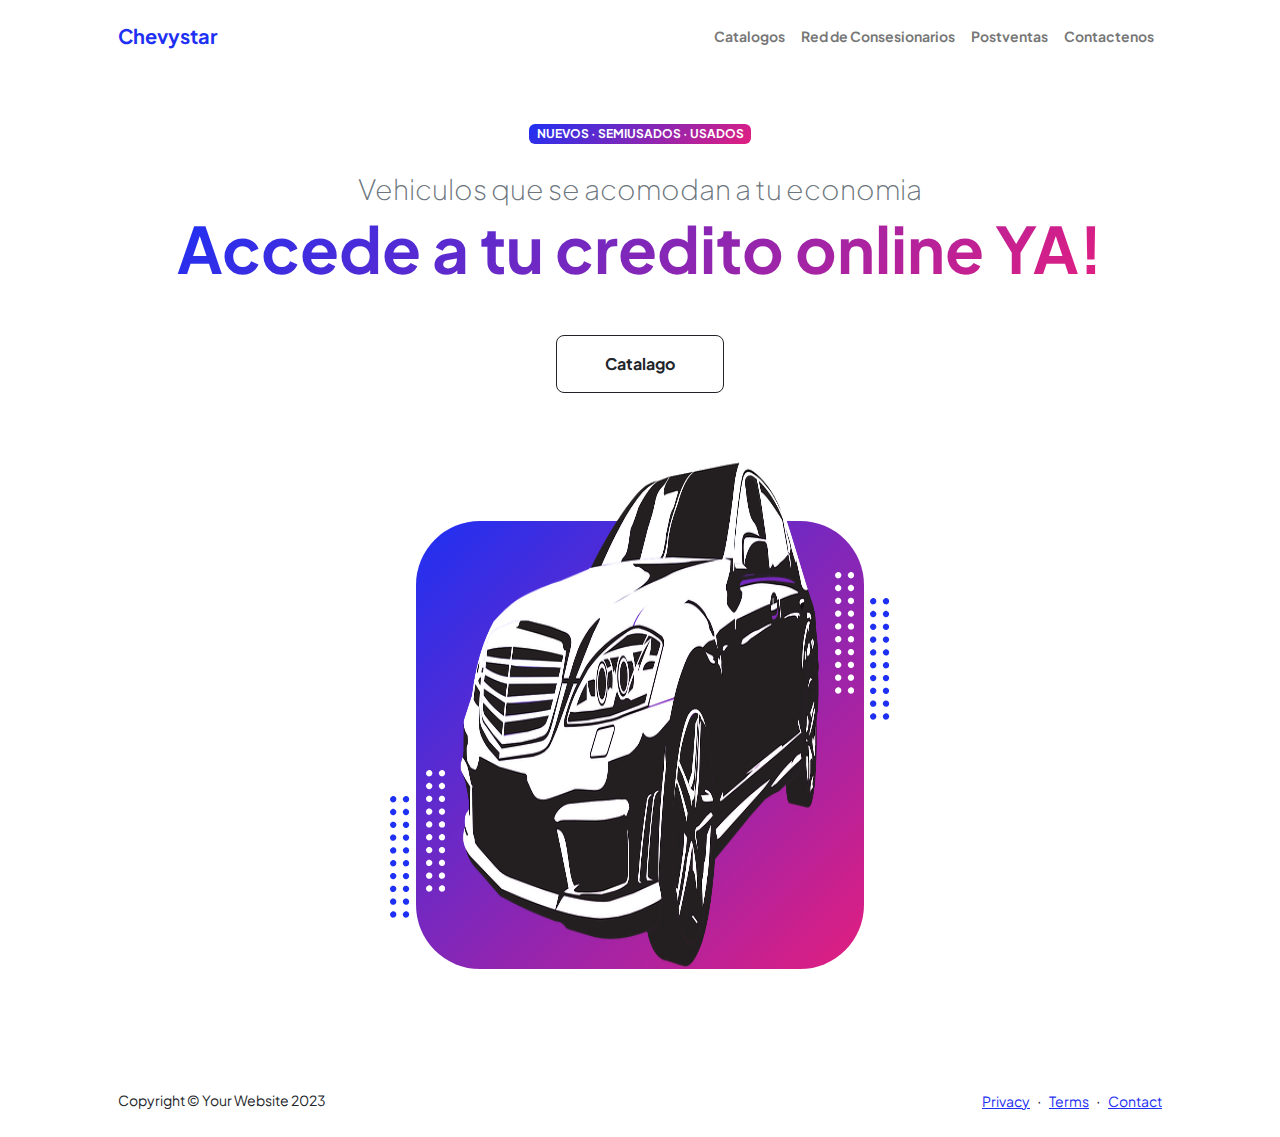
<file: index.html>
<!DOCTYPE html>
<html lang="en">
    <head>
        <meta charset="utf-8" />
        <meta name="viewport" content="width=device-width, initial-scale=1, shrink-to-fit=no" />
        <meta name="description" content="" />
        <meta name="author" content="" />
        <title>Personal - Start Bootstrap Theme</title>
        <!-- Favicon-->
        <link rel="icon" type="image/x-icon" href="assets/favicon.ico" />
        <!-- Custom Google font-->
        <link rel="preconnect" href="https://fonts.googleapis.com" />
        <link rel="preconnect" href="https://fonts.gstatic.com" crossorigin />
        <link href="https://fonts.googleapis.com/css2?family=Plus+Jakarta+Sans:wght@100;200;300;400;500;600;700;800;900&amp;display=swap" rel="stylesheet" />
        <!-- Bootstrap icons-->
        <link href="https://cdn.jsdelivr.net/npm/bootstrap-icons@1.8.1/font/bootstrap-icons.css" rel="stylesheet" />
        <!-- Core theme CSS (includes Bootstrap)-->
        <link href="css/styles.css" rel="stylesheet" />
        
    </head>
    <body class="d-flex flex-column h-100">
        <main class="flex-shrink-0">
            <!-- Navigation-->
            <nav class="navbar navbar-expand-lg navbar-light bg-white py-3">
                <div class="container px-5">
                    <a class="navbar-brand" href="index.html"><span class="fw-bolder text-primary">Chevystar</span></a>
                    <button class="navbar-toggler" type="button" data-bs-toggle="collapse" data-bs-target="#navbarSupportedContent" aria-controls="navbarSupportedContent" aria-expanded="false" aria-label="Toggle navigation"><span class="navbar-toggler-icon"></span></button>
                    <div class="collapse navbar-collapse" id="navbarSupportedContent">
                        <ul class="navbar-nav ms-auto mb-2 mb-lg-0 small fw-bolder">
                            <li class="nav-item"><a class="nav-link" href="index.html">Catalogos</a></li>
                            <li class="nav-item"><a class="nav-link" href="resume.html">Red de Consesionarios</a></li>
                            <li class="nav-item"><a class="nav-link" href="projects.html">Postventas</a></li>
                            <li class="nav-item"><a class="nav-link" href="contact.html">Contactenos</a></li>
                        </ul>
                    </div>
                </div>
            </nav>
            <!-- Header-->
            <header class="py-5">
                <div class="container px-5 pb-5">
                    <div class="row gx-5 align-items-center">
                        <div class="col-xxl-5">
                            <!-- Header text content-->
                            <div class="text-center text-xxl-start">
                                <div class="badge bg-gradient-primary-to-secondary text-white mb-4"><div class="text-uppercase">Nuevos &middot; Semiusados &middot; Usados</div></div>
                                <div class="fs-3 fw-light text-muted">Vehiculos que se acomodan a tu economia</div>
                                <h1 class="display-3 fw-bolder mb-5"><span class="text-gradient d-inline">Accede a tu credito online YA!</span></h1>
                                <div class="d-grid gap-3 d-sm-flex justify-content-sm-center justify-content-xxl-start mb-3">
                                    <a class="btn btn-outline-dark btn-lg px-5 py-3 fs-6 fw-bolder" href="projects.html">Catalago</a>
                                </div>
                            </div>
                        </div>
                        <div class="col-xxl-7">
                            <!-- Header profile picture-->
                            <div class="d-flex justify-content-center mt-5 mt-xxl-0">
                                <div class="profile bg-gradient-primary-to-secondary">
                                    <!-- TIP: For best results, use a photo with a transparent background like the demo example below-->
                                    <!-- Watch a tutorial on how to do this on YouTube (link)-->
                                    <img class="profile-img" src="assets/vehiculos.png" alt="..." />
                                    <div class="dots-1">
                                        <!-- SVG Dots-->
                                        <svg version="1.1" xmlns="http://www.w3.org/2000/svg" xmlns:xlink="http://www.w3.org/1999/xlink" x="0px" y="0px" viewBox="0 0 191.6 1215.4" style="enable-background: new 0 0 191.6 1215.4" xml:space="preserve">
                                            <g transform="translate(0.000000,1280.000000) scale(0.100000,-0.100000)">
                                                <path d="M227.7,12788.6c-105-35-200-141-222-248c-43-206,163-412,369-369c155,32,275,190,260,339c-11,105-90,213-190,262        C383.7,12801.6,289.7,12808.6,227.7,12788.6z"></path>
                                                <path d="M1507.7,12788.6c-151-50-253-216-222-362c25-119,136-230,254-255c194-41,395,142,375,339c-11,105-90,213-190,262        C1663.7,12801.6,1569.7,12808.6,1507.7,12788.6z"></path>
                                                <path d="M227.7,11508.6c-105-35-200-141-222-248c-43-206,163-412,369-369c155,32,275,190,260,339c-11,105-90,213-190,262        C383.7,11521.6,289.7,11528.6,227.7,11508.6z"></path>
                                                <path d="M1507.7,11508.6c-151-50-253-216-222-362c25-119,136-230,254-255c194-41,395,142,375,339c-11,105-90,213-190,262        C1663.7,11521.6,1569.7,11528.6,1507.7,11508.6z"></path>
                                                <path d="M227.7,10228.6c-105-35-200-141-222-248c-43-206,163-412,369-369c155,32,275,190,260,339c-11,105-90,213-190,262        C383.7,10241.6,289.7,10248.6,227.7,10228.6z"></path>
                                                <path d="M1507.7,10228.6c-105-35-200-141-222-248c-43-206,163-412,369-369c155,32,275,190,260,339c-11,105-90,213-190,262        C1663.7,10241.6,1569.7,10248.6,1507.7,10228.6z"></path>
                                                <path d="M227.7,8948.6c-105-35-200-141-222-248c-43-206,163-412,369-369c155,32,275,190,260,339c-11,105-90,213-190,262        C383.7,8961.6,289.7,8968.6,227.7,8948.6z"></path>
                                                <path d="M1507.7,8948.6c-105-35-200-141-222-248c-43-206,163-412,369-369c155,32,275,190,260,339c-11,105-90,213-190,262        C1663.7,8961.6,1569.7,8968.6,1507.7,8948.6z"></path>
                                                <path d="M227.7,7668.6c-105-35-200-141-222-248c-43-206,163-412,369-369c155,32,275,190,260,339c-11,105-90,213-190,262        C383.7,7681.6,289.7,7688.6,227.7,7668.6z"></path>
                                                <path d="M1507.7,7668.6c-105-35-200-141-222-248c-43-206,163-412,369-369c155,32,275,190,260,339c-11,105-90,213-190,262        C1663.7,7681.6,1569.7,7688.6,1507.7,7668.6z"></path>
                                                <path d="M227.7,6388.6c-105-35-200-141-222-248c-43-206,163-412,369-369c155,32,275,190,260,339c-11,105-90,213-190,262        C383.7,6401.6,289.7,6408.6,227.7,6388.6z"></path>
                                                <path d="M1507.7,6388.6c-105-35-200-141-222-248c-43-206,163-412,369-369c155,32,275,190,260,339c-11,105-90,213-190,262        C1663.7,6401.6,1569.7,6408.6,1507.7,6388.6z"></path>
                                                <path d="M227.7,5108.6c-105-35-200-141-222-248c-43-206,163-412,369-369c155,32,275,190,260,339c-11,105-90,213-190,262        C383.7,5121.6,289.7,5128.6,227.7,5108.6z"></path>
                                                <path d="M1507.7,5108.6c-105-35-200-141-222-248c-43-206,163-412,369-369c155,32,275,190,260,339c-11,105-90,213-190,262        C1663.7,5121.6,1569.7,5128.6,1507.7,5108.6z"></path>
                                                <path d="M227.7,3828.6c-105-35-200-141-222-248c-43-206,163-412,369-369c155,32,275,190,260,339c-11,105-90,213-190,262        C383.7,3841.6,289.7,3848.6,227.7,3828.6z"></path>
                                                <path d="M1507.7,3828.6c-105-35-200-141-222-248c-43-206,163-412,369-369c155,32,275,190,260,339c-11,105-90,213-190,262        C1663.7,3841.6,1569.7,3848.6,1507.7,3828.6z"></path>
                                                <path d="M227.7,2548.6c-105-35-200-141-222-248c-43-206,163-412,369-369c155,32,275,190,260,339c-11,105-90,213-190,262        C383.7,2561.6,289.7,2568.6,227.7,2548.6z"></path>
                                                <path d="M1507.7,2548.6c-105-35-200-141-222-248c-43-206,163-412,369-369c155,32,275,190,260,339c-11,105-90,213-190,262        C1663.7,2561.6,1569.7,2568.6,1507.7,2548.6z"></path>
                                                <path d="M227.7,1268.6c-105-35-200-141-222-248c-43-206,163-412,369-369c155,32,275,190,260,339c-11,105-90,213-190,262        C383.7,1281.6,289.7,1288.6,227.7,1268.6z"></path>
                                                <path d="M1507.7,1268.6c-105-35-200-141-222-248c-43-206,163-412,369-369c155,32,275,190,260,339c-11,105-90,213-190,262        C1663.7,1281.6,1569.7,1288.6,1507.7,1268.6z"></path>
                                            </g>
                                        </svg>
                                        <!-- END of SVG dots-->
                                    </div>
                                    <div class="dots-2">
                                        <!-- SVG Dots-->
                                        <svg version="1.1" xmlns="http://www.w3.org/2000/svg" xmlns:xlink="http://www.w3.org/1999/xlink" x="0px" y="0px" viewBox="0 0 191.6 1215.4" style="enable-background: new 0 0 191.6 1215.4" xml:space="preserve">
                                            <g transform="translate(0.000000,1280.000000) scale(0.100000,-0.100000)">
                                                <path d="M227.7,12788.6c-105-35-200-141-222-248c-43-206,163-412,369-369c155,32,275,190,260,339c-11,105-90,213-190,262        C383.7,12801.6,289.7,12808.6,227.7,12788.6z"></path>
                                                <path d="M1507.7,12788.6c-151-50-253-216-222-362c25-119,136-230,254-255c194-41,395,142,375,339c-11,105-90,213-190,262        C1663.7,12801.6,1569.7,12808.6,1507.7,12788.6z"></path>
                                                <path d="M227.7,11508.6c-105-35-200-141-222-248c-43-206,163-412,369-369c155,32,275,190,260,339c-11,105-90,213-190,262        C383.7,11521.6,289.7,11528.6,227.7,11508.6z"></path>
                                                <path d="M1507.7,11508.6c-151-50-253-216-222-362c25-119,136-230,254-255c194-41,395,142,375,339c-11,105-90,213-190,262        C1663.7,11521.6,1569.7,11528.6,1507.7,11508.6z"></path>
                                                <path d="M227.7,10228.6c-105-35-200-141-222-248c-43-206,163-412,369-369c155,32,275,190,260,339c-11,105-90,213-190,262        C383.7,10241.6,289.7,10248.6,227.7,10228.6z"></path>
                                                <path d="M1507.7,10228.6c-105-35-200-141-222-248c-43-206,163-412,369-369c155,32,275,190,260,339c-11,105-90,213-190,262        C1663.7,10241.6,1569.7,10248.6,1507.7,10228.6z"></path>
                                                <path d="M227.7,8948.6c-105-35-200-141-222-248c-43-206,163-412,369-369c155,32,275,190,260,339c-11,105-90,213-190,262        C383.7,8961.6,289.7,8968.6,227.7,8948.6z"></path>
                                                <path d="M1507.7,8948.6c-105-35-200-141-222-248c-43-206,163-412,369-369c155,32,275,190,260,339c-11,105-90,213-190,262        C1663.7,8961.6,1569.7,8968.6,1507.7,8948.6z"></path>
                                                <path d="M227.7,7668.6c-105-35-200-141-222-248c-43-206,163-412,369-369c155,32,275,190,260,339c-11,105-90,213-190,262        C383.7,7681.6,289.7,7688.6,227.7,7668.6z"></path>
                                                <path d="M1507.7,7668.6c-105-35-200-141-222-248c-43-206,163-412,369-369c155,32,275,190,260,339c-11,105-90,213-190,262        C1663.7,7681.6,1569.7,7688.6,1507.7,7668.6z"></path>
                                                <path d="M227.7,6388.6c-105-35-200-141-222-248c-43-206,163-412,369-369c155,32,275,190,260,339c-11,105-90,213-190,262        C383.7,6401.6,289.7,6408.6,227.7,6388.6z"></path>
                                                <path d="M1507.7,6388.6c-105-35-200-141-222-248c-43-206,163-412,369-369c155,32,275,190,260,339c-11,105-90,213-190,262        C1663.7,6401.6,1569.7,6408.6,1507.7,6388.6z"></path>
                                                <path d="M227.7,5108.6c-105-35-200-141-222-248c-43-206,163-412,369-369c155,32,275,190,260,339c-11,105-90,213-190,262        C383.7,5121.6,289.7,5128.6,227.7,5108.6z"></path>
                                                <path d="M1507.7,5108.6c-105-35-200-141-222-248c-43-206,163-412,369-369c155,32,275,190,260,339c-11,105-90,213-190,262        C1663.7,5121.6,1569.7,5128.6,1507.7,5108.6z"></path>
                                                <path d="M227.7,3828.6c-105-35-200-141-222-248c-43-206,163-412,369-369c155,32,275,190,260,339c-11,105-90,213-190,262        C383.7,3841.6,289.7,3848.6,227.7,3828.6z"></path>
                                                <path d="M1507.7,3828.6c-105-35-200-141-222-248c-43-206,163-412,369-369c155,32,275,190,260,339c-11,105-90,213-190,262        C1663.7,3841.6,1569.7,3848.6,1507.7,3828.6z"></path>
                                                <path d="M227.7,2548.6c-105-35-200-141-222-248c-43-206,163-412,369-369c155,32,275,190,260,339c-11,105-90,213-190,262        C383.7,2561.6,289.7,2568.6,227.7,2548.6z"></path>
                                                <path d="M1507.7,2548.6c-105-35-200-141-222-248c-43-206,163-412,369-369c155,32,275,190,260,339c-11,105-90,213-190,262        C1663.7,2561.6,1569.7,2568.6,1507.7,2548.6z"></path>
                                                <path d="M227.7,1268.6c-105-35-200-141-222-248c-43-206,163-412,369-369c155,32,275,190,260,339c-11,105-90,213-190,262        C383.7,1281.6,289.7,1288.6,227.7,1268.6z"></path>
                                                <path d="M1507.7,1268.6c-105-35-200-141-222-248c-43-206,163-412,369-369c155,32,275,190,260,339c-11,105-90,213-190,262        C1663.7,1281.6,1569.7,1288.6,1507.7,1268.6z"></path>
                                            </g>
                                        </svg>
                                        <!-- END of SVG dots-->
                                    </div>
                                    <div class="dots-3">
                                        <!-- SVG Dots-->
                                        <svg version="1.1" xmlns="http://www.w3.org/2000/svg" xmlns:xlink="http://www.w3.org/1999/xlink" x="0px" y="0px" viewBox="0 0 191.6 1215.4" style="enable-background: new 0 0 191.6 1215.4" xml:space="preserve">
                                            <g transform="translate(0.000000,1280.000000) scale(0.100000,-0.100000)">
                                                <path d="M227.7,12788.6c-105-35-200-141-222-248c-43-206,163-412,369-369c155,32,275,190,260,339c-11,105-90,213-190,262        C383.7,12801.6,289.7,12808.6,227.7,12788.6z"></path>
                                                <path d="M1507.7,12788.6c-151-50-253-216-222-362c25-119,136-230,254-255c194-41,395,142,375,339c-11,105-90,213-190,262        C1663.7,12801.6,1569.7,12808.6,1507.7,12788.6z"></path>
                                                <path d="M227.7,11508.6c-105-35-200-141-222-248c-43-206,163-412,369-369c155,32,275,190,260,339c-11,105-90,213-190,262        C383.7,11521.6,289.7,11528.6,227.7,11508.6z"></path>
                                                <path d="M1507.7,11508.6c-151-50-253-216-222-362c25-119,136-230,254-255c194-41,395,142,375,339c-11,105-90,213-190,262        C1663.7,11521.6,1569.7,11528.6,1507.7,11508.6z"></path>
                                                <path d="M227.7,10228.6c-105-35-200-141-222-248c-43-206,163-412,369-369c155,32,275,190,260,339c-11,105-90,213-190,262        C383.7,10241.6,289.7,10248.6,227.7,10228.6z"></path>
                                                <path d="M1507.7,10228.6c-105-35-200-141-222-248c-43-206,163-412,369-369c155,32,275,190,260,339c-11,105-90,213-190,262        C1663.7,10241.6,1569.7,10248.6,1507.7,10228.6z"></path>
                                                <path d="M227.7,8948.6c-105-35-200-141-222-248c-43-206,163-412,369-369c155,32,275,190,260,339c-11,105-90,213-190,262        C383.7,8961.6,289.7,8968.6,227.7,8948.6z"></path>
                                                <path d="M1507.7,8948.6c-105-35-200-141-222-248c-43-206,163-412,369-369c155,32,275,190,260,339c-11,105-90,213-190,262        C1663.7,8961.6,1569.7,8968.6,1507.7,8948.6z"></path>
                                                <path d="M227.7,7668.6c-105-35-200-141-222-248c-43-206,163-412,369-369c155,32,275,190,260,339c-11,105-90,213-190,262        C383.7,7681.6,289.7,7688.6,227.7,7668.6z"></path>
                                                <path d="M1507.7,7668.6c-105-35-200-141-222-248c-43-206,163-412,369-369c155,32,275,190,260,339c-11,105-90,213-190,262        C1663.7,7681.6,1569.7,7688.6,1507.7,7668.6z"></path>
                                                <path d="M227.7,6388.6c-105-35-200-141-222-248c-43-206,163-412,369-369c155,32,275,190,260,339c-11,105-90,213-190,262        C383.7,6401.6,289.7,6408.6,227.7,6388.6z"></path>
                                                <path d="M1507.7,6388.6c-105-35-200-141-222-248c-43-206,163-412,369-369c155,32,275,190,260,339c-11,105-90,213-190,262        C1663.7,6401.6,1569.7,6408.6,1507.7,6388.6z"></path>
                                                <path d="M227.7,5108.6c-105-35-200-141-222-248c-43-206,163-412,369-369c155,32,275,190,260,339c-11,105-90,213-190,262        C383.7,5121.6,289.7,5128.6,227.7,5108.6z"></path>
                                                <path d="M1507.7,5108.6c-105-35-200-141-222-248c-43-206,163-412,369-369c155,32,275,190,260,339c-11,105-90,213-190,262        C1663.7,5121.6,1569.7,5128.6,1507.7,5108.6z"></path>
                                                <path d="M227.7,3828.6c-105-35-200-141-222-248c-43-206,163-412,369-369c155,32,275,190,260,339c-11,105-90,213-190,262        C383.7,3841.6,289.7,3848.6,227.7,3828.6z"></path>
                                                <path d="M1507.7,3828.6c-105-35-200-141-222-248c-43-206,163-412,369-369c155,32,275,190,260,339c-11,105-90,213-190,262        C1663.7,3841.6,1569.7,3848.6,1507.7,3828.6z"></path>
                                                <path d="M227.7,2548.6c-105-35-200-141-222-248c-43-206,163-412,369-369c155,32,275,190,260,339c-11,105-90,213-190,262        C383.7,2561.6,289.7,2568.6,227.7,2548.6z"></path>
                                                <path d="M1507.7,2548.6c-105-35-200-141-222-248c-43-206,163-412,369-369c155,32,275,190,260,339c-11,105-90,213-190,262        C1663.7,2561.6,1569.7,2568.6,1507.7,2548.6z"></path>
                                                <path d="M227.7,1268.6c-105-35-200-141-222-248c-43-206,163-412,369-369c155,32,275,190,260,339c-11,105-90,213-190,262        C383.7,1281.6,289.7,1288.6,227.7,1268.6z"></path>
                                                <path d="M1507.7,1268.6c-105-35-200-141-222-248c-43-206,163-412,369-369c155,32,275,190,260,339c-11,105-90,213-190,262        C1663.7,1281.6,1569.7,1288.6,1507.7,1268.6z"></path>
                                            </g>
                                        </svg>
                                        <!-- END of SVG dots-->
                                    </div>
                                    <div class="dots-4">
                                        <!-- SVG Dots-->
                                        <svg version="1.1" xmlns="http://www.w3.org/2000/svg" xmlns:xlink="http://www.w3.org/1999/xlink" x="0px" y="0px" viewBox="0 0 191.6 1215.4" style="enable-background: new 0 0 191.6 1215.4" xml:space="preserve">
                                            <g transform="translate(0.000000,1280.000000) scale(0.100000,-0.100000)">
                                                <path d="M227.7,12788.6c-105-35-200-141-222-248c-43-206,163-412,369-369c155,32,275,190,260,339c-11,105-90,213-190,262        C383.7,12801.6,289.7,12808.6,227.7,12788.6z"></path>
                                                <path d="M1507.7,12788.6c-151-50-253-216-222-362c25-119,136-230,254-255c194-41,395,142,375,339c-11,105-90,213-190,262        C1663.7,12801.6,1569.7,12808.6,1507.7,12788.6z"></path>
                                                <path d="M227.7,11508.6c-105-35-200-141-222-248c-43-206,163-412,369-369c155,32,275,190,260,339c-11,105-90,213-190,262        C383.7,11521.6,289.7,11528.6,227.7,11508.6z"></path>
                                                <path d="M1507.7,11508.6c-151-50-253-216-222-362c25-119,136-230,254-255c194-41,395,142,375,339c-11,105-90,213-190,262        C1663.7,11521.6,1569.7,11528.6,1507.7,11508.6z"></path>
                                                <path d="M227.7,10228.6c-105-35-200-141-222-248c-43-206,163-412,369-369c155,32,275,190,260,339c-11,105-90,213-190,262        C383.7,10241.6,289.7,10248.6,227.7,10228.6z"></path>
                                                <path d="M1507.7,10228.6c-105-35-200-141-222-248c-43-206,163-412,369-369c155,32,275,190,260,339c-11,105-90,213-190,262        C1663.7,10241.6,1569.7,10248.6,1507.7,10228.6z"></path>
                                                <path d="M227.7,8948.6c-105-35-200-141-222-248c-43-206,163-412,369-369c155,32,275,190,260,339c-11,105-90,213-190,262        C383.7,8961.6,289.7,8968.6,227.7,8948.6z"></path>
                                                <path d="M1507.7,8948.6c-105-35-200-141-222-248c-43-206,163-412,369-369c155,32,275,190,260,339c-11,105-90,213-190,262        C1663.7,8961.6,1569.7,8968.6,1507.7,8948.6z"></path>
                                                <path d="M227.7,7668.6c-105-35-200-141-222-248c-43-206,163-412,369-369c155,32,275,190,260,339c-11,105-90,213-190,262        C383.7,7681.6,289.7,7688.6,227.7,7668.6z"></path>
                                                <path d="M1507.7,7668.6c-105-35-200-141-222-248c-43-206,163-412,369-369c155,32,275,190,260,339c-11,105-90,213-190,262        C1663.7,7681.6,1569.7,7688.6,1507.7,7668.6z"></path>
                                                <path d="M227.7,6388.6c-105-35-200-141-222-248c-43-206,163-412,369-369c155,32,275,190,260,339c-11,105-90,213-190,262        C383.7,6401.6,289.7,6408.6,227.7,6388.6z"></path>
                                                <path d="M1507.7,6388.6c-105-35-200-141-222-248c-43-206,163-412,369-369c155,32,275,190,260,339c-11,105-90,213-190,262        C1663.7,6401.6,1569.7,6408.6,1507.7,6388.6z"></path>
                                                <path d="M227.7,5108.6c-105-35-200-141-222-248c-43-206,163-412,369-369c155,32,275,190,260,339c-11,105-90,213-190,262        C383.7,5121.6,289.7,5128.6,227.7,5108.6z"></path>
                                                <path d="M1507.7,5108.6c-105-35-200-141-222-248c-43-206,163-412,369-369c155,32,275,190,260,339c-11,105-90,213-190,262        C1663.7,5121.6,1569.7,5128.6,1507.7,5108.6z"></path>
                                                <path d="M227.7,3828.6c-105-35-200-141-222-248c-43-206,163-412,369-369c155,32,275,190,260,339c-11,105-90,213-190,262        C383.7,3841.6,289.7,3848.6,227.7,3828.6z"></path>
                                                <path d="M1507.7,3828.6c-105-35-200-141-222-248c-43-206,163-412,369-369c155,32,275,190,260,339c-11,105-90,213-190,262        C1663.7,3841.6,1569.7,3848.6,1507.7,3828.6z"></path>
                                                <path d="M227.7,2548.6c-105-35-200-141-222-248c-43-206,163-412,369-369c155,32,275,190,260,339c-11,105-90,213-190,262        C383.7,2561.6,289.7,2568.6,227.7,2548.6z"></path>
                                                <path d="M1507.7,2548.6c-105-35-200-141-222-248c-43-206,163-412,369-369c155,32,275,190,260,339c-11,105-90,213-190,262        C1663.7,2561.6,1569.7,2568.6,1507.7,2548.6z"></path>
                                                <path d="M227.7,1268.6c-105-35-200-141-222-248c-43-206,163-412,369-369c155,32,275,190,260,339c-11,105-90,213-190,262        C383.7,1281.6,289.7,1288.6,227.7,1268.6z"></path>
                                                <path d="M1507.7,1268.6c-105-35-200-141-222-248c-43-206,163-412,369-369c155,32,275,190,260,339c-11,105-90,213-190,262        C1663.7,1281.6,1569.7,1288.6,1507.7,1268.6z"></path>
                                            </g>
                                        </svg>
                                        <!-- END of SVG dots-->
                                    </div>
                                </div>
                            </div>
                        </div>
                    </div>
                </div>
            </header>
           
        </main>
        <!-- Footer-->
        <footer class="bg-white py-4 mt-auto">
            <div class="container px-5">
                <div class="row align-items-center justify-content-between flex-column flex-sm-row">
                    <div class="col-auto"><div class="small m-0">Copyright &copy; Your Website 2023</div></div>
                    <div class="col-auto">
                        <a class="small" href="#!">Privacy</a>
                        <span class="mx-1">&middot;</span>
                        <a class="small" href="#!">Terms</a>
                        <span class="mx-1">&middot;</span>
                        <a class="small" href="#!">Contact</a>
                    </div>
                </div>
            </div>
        </footer>
        <!-- Bootstrap core JS-->
        <script src="https://cdn.jsdelivr.net/npm/bootstrap@5.2.3/dist/js/bootstrap.bundle.min.js"></script>
        <!-- Core theme JS-->
        <script src="js/scripts.js"></script>
    </body>
</html>
</file>
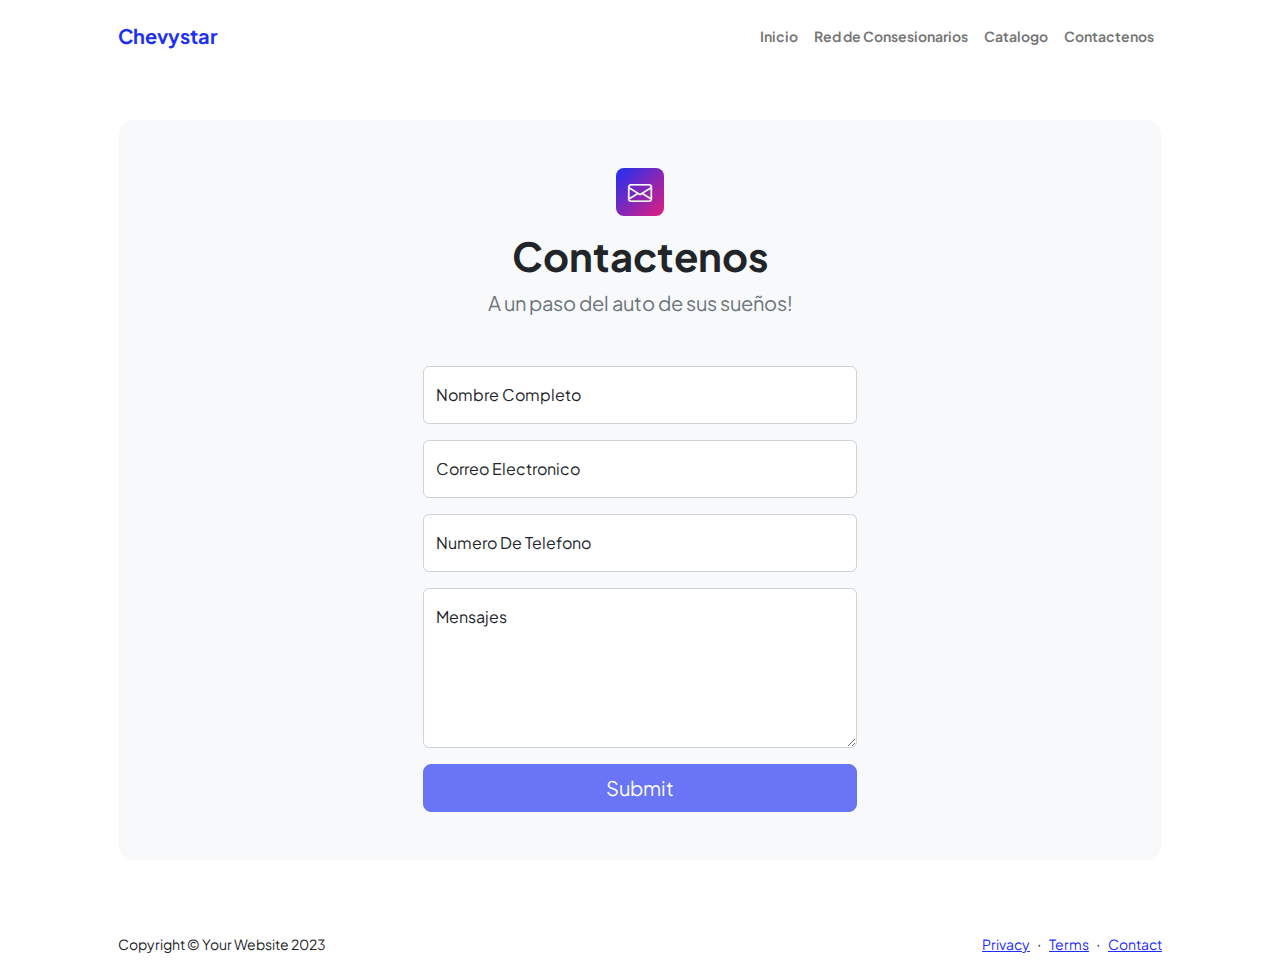
<file: contact.html>
<!DOCTYPE html>
<html lang="en">
    <head>
        <meta charset="utf-8" />
        <meta name="viewport" content="width=device-width, initial-scale=1, shrink-to-fit=no" />
        <meta name="description" content />
        <meta name="author" content />
        <title>Modern Business - Start Bootstrap Template</title>
        <!-- Favicon-->
        <link rel="icon" type="image/x-icon" href="assets/favicon.ico" />
        <!-- Custom Google font-->
        <link rel="preconnect" href="https://fonts.googleapis.com" />
        <link rel="preconnect" href="https://fonts.gstatic.com" crossorigin />
        <link href="https://fonts.googleapis.com/css2?family=Plus+Jakarta+Sans:wght@100;200;300;400;500;600;700;800;900&amp;display=swap" rel="stylesheet" />
        <!-- Bootstrap icons-->
        <link href="https://cdn.jsdelivr.net/npm/bootstrap-icons@1.8.1/font/bootstrap-icons.css" rel="stylesheet" />
        <!-- Core theme CSS (includes Bootstrap)-->
        <link href="css/styles.css" rel="stylesheet" />
    </head>
    <body class="d-flex flex-column">
        <main class="flex-shrink-0">
            <!-- Navigation-->
            <nav class="navbar navbar-expand-lg navbar-light bg-white py-3">
                <div class="container px-5">
                    <a class="navbar-brand" href="index.html"><span class="fw-bolder text-primary">Chevystar</span></a>
                    <button class="navbar-toggler" type="button" data-bs-toggle="collapse" data-bs-target="#navbarSupportedContent" aria-controls="navbarSupportedContent" aria-expanded="false" aria-label="Toggle navigation"><span class="navbar-toggler-icon"></span></button>
                    <div class="collapse navbar-collapse" id="navbarSupportedContent">
                        <ul class="navbar-nav ms-auto mb-2 mb-lg-0 small fw-bolder">
                            <li class="nav-item"><a class="nav-link" href="index.html">Inicio</a></li>
                            <li class="nav-item"><a class="nav-link" href="resume.html">Red de Consesionarios</a></li>
                            <li class="nav-item"><a class="nav-link" href="projects.html">Catalogo</a></li>
                            <li class="nav-item"><a class="nav-link" href="contact.html">Contactenos</a></li>
                        </ul>
                    </div>
                </div>
            </nav>
            <!-- Page content-->
            <section class="py-5">
                <div class="container px-5">
                    <!-- Contact form-->
                    <div class="bg-light rounded-4 py-5 px-4 px-md-5">
                        <div class="text-center mb-5">
                            <div class="feature bg-primary bg-gradient-primary-to-secondary text-white rounded-3 mb-3"><i class="bi bi-envelope"></i></div>
                            <h1 class="fw-bolder">Contactenos</h1>
                            <p class="lead fw-normal text-muted mb-0">A un paso del auto de sus sueños!</p>
                        </div>
                        <div class="row gx-5 justify-content-center">
                            <div class="col-lg-8 col-xl-6">
                                <!-- * * * * * * * * * * * * * * *-->
                                <!-- * * SB Forms Contact Form * *-->
                                <!-- * * * * * * * * * * * * * * *-->
                                <!-- This form is pre-integrated with SB Forms.-->
                                <!-- To make this form functional, sign up at-->
                                <!-- https://startbootstrap.com/solution/contact-forms-->
                                <!-- to get an API token!-->
                                <form id="contactForm" data-sb-form-api-token="API_TOKEN">
                                    <!-- Name input-->
                                    <div class="form-floating mb-3">
                                        <input class="form-control" id="name" type="text" placeholder="Enter your name..." data-sb-validations="required" />
                                        <label for="name">Nombre Completo</label>
                                        <div class="invalid-feedback" data-sb-feedback="name:required">A name is required.</div>
                                    </div>
                                    <!-- Email address input-->
                                    <div class="form-floating mb-3">
                                        <input class="form-control" id="email" type="email" placeholder="name@example.com" data-sb-validations="required,email" />
                                        <label for="email">Correo Electronico</label>
                                        <div class="invalid-feedback" data-sb-feedback="email:required">An email is required.</div>
                                        <div class="invalid-feedback" data-sb-feedback="email:email">Email is not valid.</div>
                                    </div>
                                    <!-- Phone number input-->
                                    <div class="form-floating mb-3">
                                        <input class="form-control" id="phone" type="tel" placeholder="(123) 456-7890" data-sb-validations="required" />
                                        <label for="phone">Numero De Telefono</label>
                                        <div class="invalid-feedback" data-sb-feedback="phone:required">A phone number is required.</div>
                                    </div>
                                    <!-- Message input-->
                                    <div class="form-floating mb-3">
                                        <textarea class="form-control" id="message" type="text" placeholder="Enter your message here..." style="height: 10rem" data-sb-validations="required"></textarea>
                                        <label for="message">Mensajes</label>
                                        <div class="invalid-feedback" data-sb-feedback="message:required">A message is required.</div>
                                    </div>
                                    <!-- Submit success message-->
                                    <!---->
                                    <!-- This is what your users will see when the form-->
                                    <!-- has successfully submitted-->
                                    <div class="d-none" id="submitSuccessMessage">
                                        <div class="text-center mb-3">
                                            <div class="fw-bolder">Form submission successful!</div>
                                            To activate this form, sign up at
                                            <br />
                                            <a href="https://startbootstrap.com/solution/contact-forms">https://startbootstrap.com/solution/contact-forms</a>
                                        </div>
                                    </div>
                                    <!-- Submit error message-->
                                    <!---->
                                    <!-- This is what your users will see when there is-->
                                    <!-- an error submitting the form-->
                                    <div class="d-none" id="submitErrorMessage"><div class="text-center text-danger mb-3">Error sending message!</div></div>
                                    <!-- Submit Button-->
                                    <div class="d-grid"><button class="btn btn-primary btn-lg disabled" id="submitButton" type="submit">Submit</button></div>
                                </form>
                            </div>
                        </div>
                    </div>
                </div>
            </section>
        </main>
        <!-- Footer-->
        <footer class="bg-white py-4 mt-auto">
            <div class="container px-5">
                <div class="row align-items-center justify-content-between flex-column flex-sm-row">
                    <div class="col-auto"><div class="small m-0">Copyright &copy; Your Website 2023</div></div>
                    <div class="col-auto">
                        <a class="small" href="#!">Privacy</a>
                        <span class="mx-1">&middot;</span>
                        <a class="small" href="#!">Terms</a>
                        <span class="mx-1">&middot;</span>
                        <a class="small" href="#!">Contact</a>
                    </div>
                </div>
            </div>
        </footer>
        <!-- Bootstrap core JS-->
        <script src="https://cdn.jsdelivr.net/npm/bootstrap@5.2.3/dist/js/bootstrap.bundle.min.js"></script>
        <!-- Core theme JS-->
        <script src="js/scripts.js"></script>
        <!-- * * * * * * * * * * * * * * * * * * * * * * * * * * * * * * * * * * * * * * * *-->
        <!-- * *                               SB Forms JS                               * *-->
        <!-- * * Activate your form at https://startbootstrap.com/solution/contact-forms * *-->
        <!-- * * * * * * * * * * * * * * * * * * * * * * * * * * * * * * * * * * * * * * * *-->
        <script src="https://cdn.startbootstrap.com/sb-forms-latest.js"></script>
    </body>
</html>
</file>
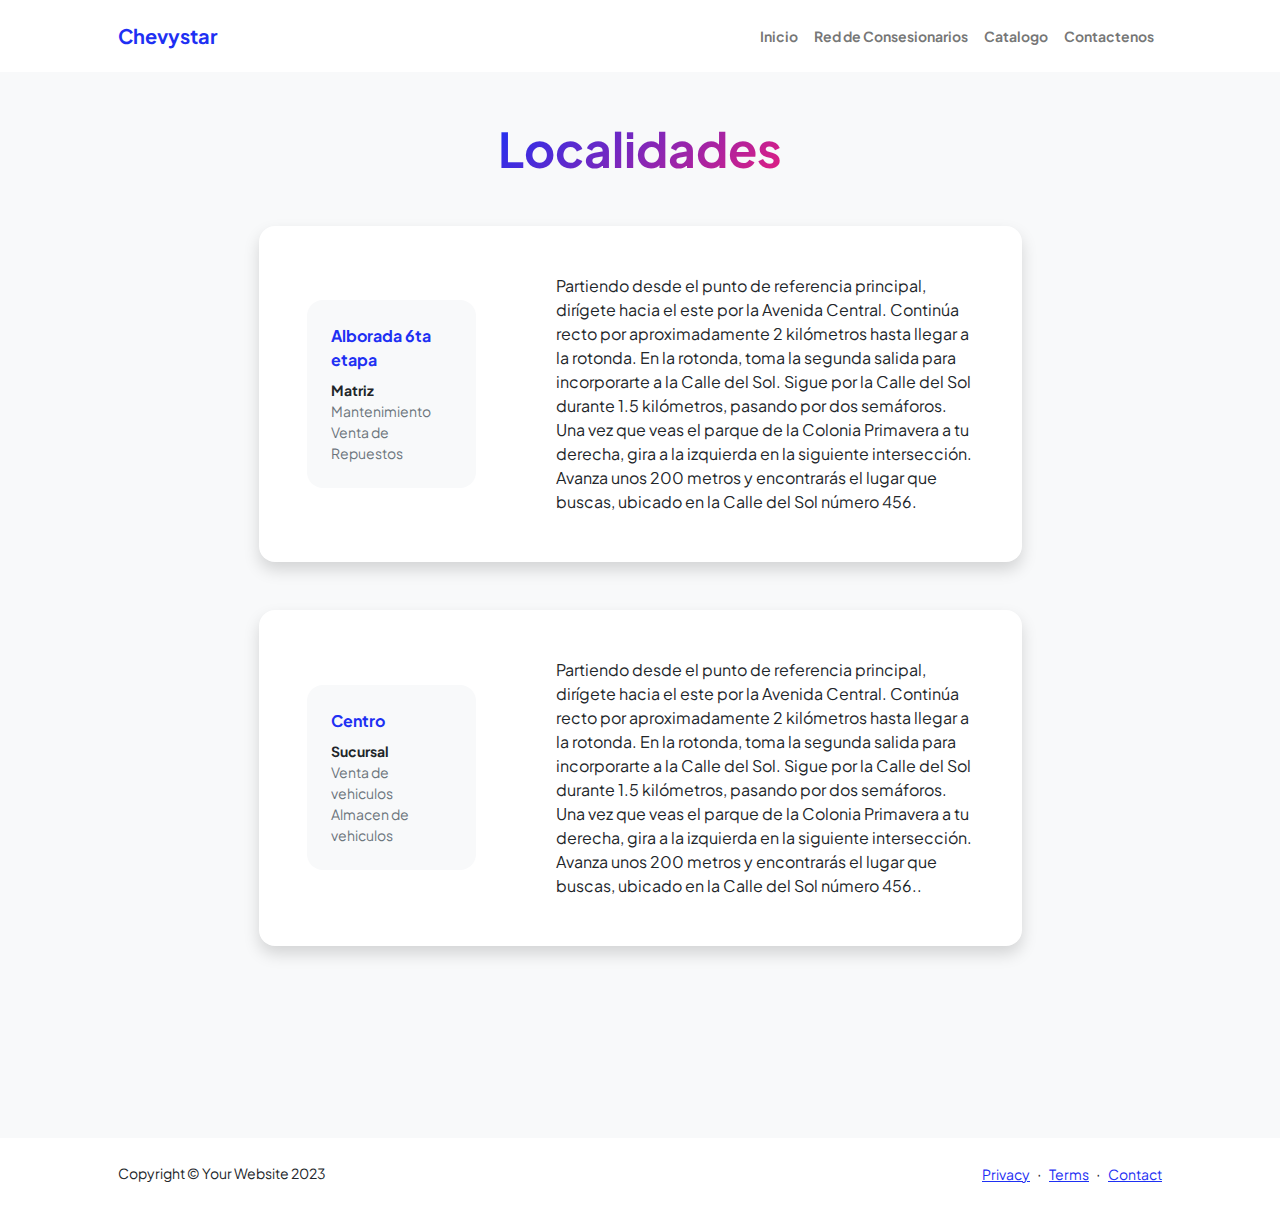
<file: resume.html>
<!DOCTYPE html>
<html lang="en">
    <head>
        <meta charset="utf-8" />
        <meta name="viewport" content="width=device-width, initial-scale=1, shrink-to-fit=no" />
        <meta name="description" content="" />
        <meta name="author" content="" />
        <title>Personal - Start Bootstrap Template</title>
        <!-- Favicon-->
        <link rel="icon" type="image/x-icon" href="assets/favicon.ico" />
        <!-- Custom Google font-->
        <link rel="preconnect" href="https://fonts.googleapis.com" />
        <link rel="preconnect" href="https://fonts.gstatic.com" crossorigin />
        <link href="https://fonts.googleapis.com/css2?family=Plus+Jakarta+Sans:wght@100;200;300;400;500;600;700;800;900&amp;display=swap" rel="stylesheet" />
        <!-- Bootstrap icons-->
        <link href="https://cdn.jsdelivr.net/npm/bootstrap-icons@1.8.1/font/bootstrap-icons.css" rel="stylesheet" />
        <!-- Core theme CSS (includes Bootstrap)-->
        <link href="css/styles.css" rel="stylesheet" />
    </head>
    <body class="d-flex flex-column h-100 bg-light">
        <main class="flex-shrink-0">
            <!-- Navigation-->
            <nav class="navbar navbar-expand-lg navbar-light bg-white py-3">
                <div class="container px-5">
                    <a class="navbar-brand" href="index.html"><span class="fw-bolder text-primary">Chevystar</span></a>
                    <button class="navbar-toggler" type="button" data-bs-toggle="collapse" data-bs-target="#navbarSupportedContent" aria-controls="navbarSupportedContent" aria-expanded="false" aria-label="Toggle navigation"><span class="navbar-toggler-icon"></span></button>
                    <div class="collapse navbar-collapse" id="navbarSupportedContent">
                        <ul class="navbar-nav ms-auto mb-2 mb-lg-0 small fw-bolder">
                            <li class="nav-item"><a class="nav-link" href="index.html">Inicio</a></li>
                            <li class="nav-item"><a class="nav-link" href="resume.html">Red de Consesionarios</a></li>
                            <li class="nav-item"><a class="nav-link" href="projects.html">Catalogo</a></li>
                            <li class="nav-item"><a class="nav-link" href="contact.html">Contactenos</a></li>
                        </ul>
                    </div>
                </div>
            </nav>
            <!-- Page Content-->
            <div class="container px-5 my-5">
                <div class="text-center mb-5">
                    <h1 class="display-5 fw-bolder mb-0"><span class="text-gradient d-inline">Localidades</span></h1>
                </div>
                <div class="row gx-5 justify-content-center">
                    <div class="col-lg-11 col-xl-9 col-xxl-8">
                        <!-- Experience Section-->
                        <section>
                            <!-- Experience Card 1-->
                            <div class="card shadow border-0 rounded-4 mb-5">
                                <div class="card-body p-5">
                                    <div class="row align-items-center gx-5">
                                        <div class="col text-center text-lg-start mb-4 mb-lg-0">
                                            <div class="bg-light p-4 rounded-4">
                                                <div class="text-primary fw-bolder mb-2">Alborada 6ta etapa</div>
                                                <div class="small fw-bolder">Matriz</div>
                                                <div class="small text-muted">Mantenimiento</div>
                                                <div class="small text-muted">Venta de Repuestos</div>
                                            </div>
                                        </div>
                                        <div class="col-lg-8"><div>
                                            Partiendo desde el punto de referencia principal, dirígete hacia el este por la Avenida Central.
                                            Continúa recto por aproximadamente 2 kilómetros hasta llegar a la rotonda.
                                            En la rotonda, toma la segunda salida para incorporarte a la Calle del Sol.
                                            Sigue por la Calle del Sol durante 1.5 kilómetros, pasando por dos semáforos.
                                            Una vez que veas el parque de la Colonia Primavera a tu derecha, gira a la izquierda en la siguiente intersección.
                                            Avanza unos 200 metros y encontrarás el lugar que buscas, ubicado en la Calle del Sol número 456.
                                        </div></div>
                                    </div>
                                </div>
                            </div>
                            <!-- Experience Card 2-->
                            <div class="card shadow border-0 rounded-4 mb-5">
                                <div class="card-body p-5">
                                    <div class="row align-items-center gx-5">
                                        <div class="col text-center text-lg-start mb-4 mb-lg-0">
                                            <div class="bg-light p-4 rounded-4">
                                                <div class="text-primary fw-bolder mb-2">Centro</div>
                                                <div class="small fw-bolder">Sucursal</div>
                                                <div class="small text-muted">Venta de vehiculos</div>
                                                <div class="small text-muted">Almacen de vehiculos</div>
                                            </div>
                                        </div>
                                        <div class="col-lg-8"><div>Partiendo desde el punto de referencia principal, dirígete hacia el este por la Avenida Central.
                                            Continúa recto por aproximadamente 2 kilómetros hasta llegar a la rotonda.
                                            En la rotonda, toma la segunda salida para incorporarte a la Calle del Sol.
                                            Sigue por la Calle del Sol durante 1.5 kilómetros, pasando por dos semáforos.
                                            Una vez que veas el parque de la Colonia Primavera a tu derecha, gira a la izquierda en la siguiente intersección.
                                            Avanza unos 200 metros y encontrarás el lugar que buscas, ubicado en la Calle del Sol número 456..</div></div>
                                    </div>
                                </div>
                            </div>
                        </section>
                       
                        <!-- Divider-->
                        <div class="pb-5"></div>
                        <!-- Skills Section-->
                        <section>
                            <!-- Skillset Card-->
                            <div class="card shadow border-0 rounded-4 mb-5">
                             
                            </div>
                        </section>
                    </div>
                </div>
            </div>
        </main>
        <!-- Footer-->
        <footer class="bg-white py-4 mt-auto">
            <div class="container px-5">
                <div class="row align-items-center justify-content-between flex-column flex-sm-row">
                    <div class="col-auto"><div class="small m-0">Copyright &copy; Your Website 2023</div></div>
                    <div class="col-auto">
                        <a class="small" href="#!">Privacy</a>
                        <span class="mx-1">&middot;</span>
                        <a class="small" href="#!">Terms</a>
                        <span class="mx-1">&middot;</span>
                        <a class="small" href="#!">Contact</a>
                    </div>
                </div>
            </div>
        </footer>
        <!-- Bootstrap core JS-->
        <script src="https://cdn.jsdelivr.net/npm/bootstrap@5.2.3/dist/js/bootstrap.bundle.min.js"></script>
        <!-- Core theme JS-->
        <script src="js/scripts.js"></script>
    </body>
</html>
</file>
